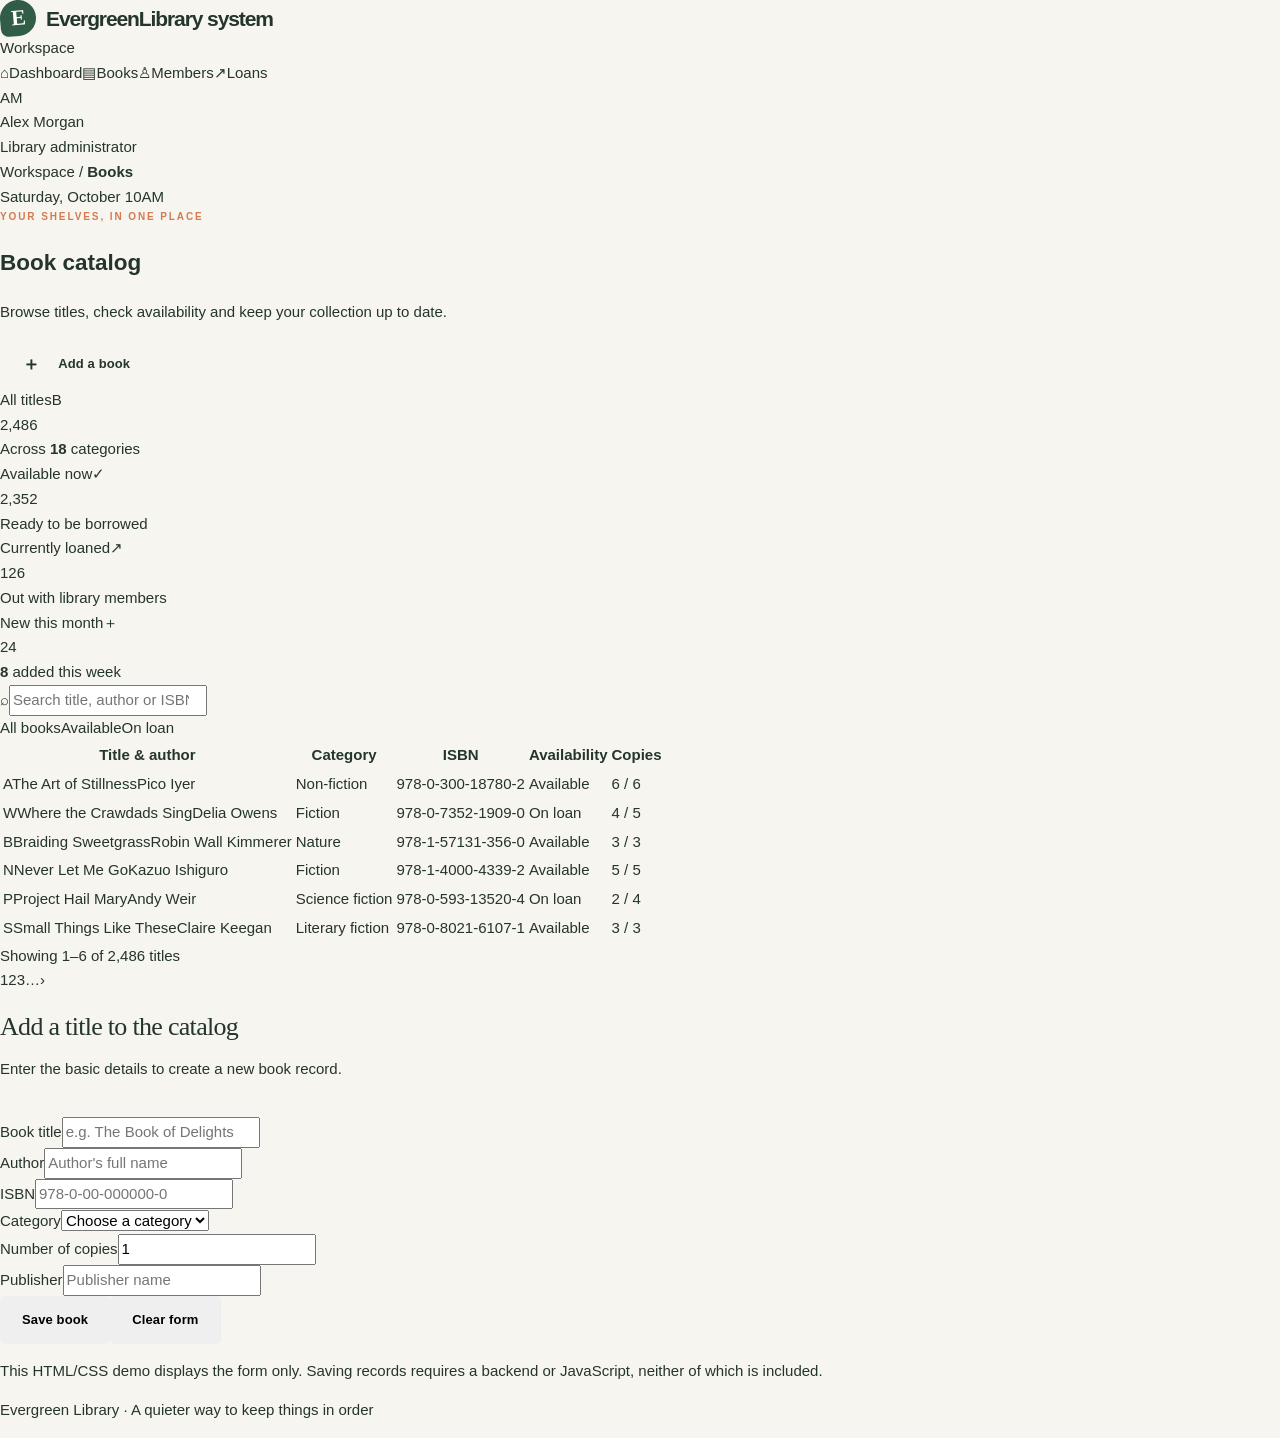
<file: books.html>
<!doctype html>
<html lang="en">
<head><meta charset="utf-8"><meta name="viewport" content="width=device-width, initial-scale=1"><meta name="description" content="Browse and manage the Evergreen Library book catalog."><title>Books | Evergreen Library</title><link rel="stylesheet" href="index.css"></head>
<body><div class="app">
  <aside class="sidebar"><a class="brand" href="index.html"><span class="brand-mark">E</span><span><span class="brand-name">Evergreen</span><span class="brand-caption">Library system</span></span></a><div class="nav-label">Workspace</div><nav class="nav-list" aria-label="Main navigation"><a class="nav-link" href="index.html"><span class="nav-icon">⌂</span>Dashboard</a><a class="nav-link active" href="books.html" aria-current="page"><span class="nav-icon">▤</span>Books</a><a class="nav-link" href="members.html"><span class="nav-icon">♙</span>Members</a><a class="nav-link" href="loans.html"><span class="nav-icon">↗</span>Loans</a></nav><div class="sidebar-bottom"><div class="profile"><div class="avatar">AM</div><div><div class="profile-name">Alex Morgan</div><div class="profile-role">Library administrator</div></div></div></div></aside>
  <main class="main"><header class="topbar"><div class="breadcrumb">Workspace <span aria-hidden="true"> / </span> <strong>Books</strong></div><div class="top-actions"><span class="today">Saturday, October 10</span><span class="top-avatar">AM</span></div></header>
    <div class="content"><section class="page-heading"><div><p class="eyebrow">Your shelves, in one place</p><h1>Book catalog</h1><p class="page-subtitle">Browse titles, check availability and keep your collection up to date.</p></div><a class="button" href="#add-book"><span aria-hidden="true">＋</span>Add a book</a></section>
      <section class="stats" aria-label="Catalog summary"><article class="stat-card"><div class="stat-top"><span>All titles</span><span class="stat-symbol">B</span></div><div class="stat-value">2,486</div><div class="stat-foot">Across <strong>18</strong> categories</div></article><article class="stat-card"><div class="stat-top"><span>Available now</span><span class="stat-symbol">✓</span></div><div class="stat-value">2,352</div><div class="stat-foot">Ready to be borrowed</div></article><article class="stat-card"><div class="stat-top"><span>Currently loaned</span><span class="stat-symbol">↗</span></div><div class="stat-value">126</div><div class="stat-foot">Out with library members</div></article><article class="stat-card"><div class="stat-top"><span>New this month</span><span class="stat-symbol">＋</span></div><div class="stat-value">24</div><div class="stat-foot"><strong>8</strong> added this week</div></article></section>
      <div class="toolbar"><label class="search-box"><span aria-hidden="true">⌕</span><input type="search" placeholder="Search title, author or ISBN…" aria-label="Search the book catalog"></label><div class="filter-group" aria-label="Catalog filters"><a class="filter selected" href="#catalog">All books</a><a class="filter" href="#catalog">Available</a><a class="filter" href="#catalog">On loan</a></div></div>
      <section class="table-card" id="catalog"><div class="table-wrap"><table><thead><tr><th>Title &amp; author</th><th>Category</th><th>ISBN</th><th>Availability</th><th>Copies</th></tr></thead><tbody>
        <tr><td><div class="book-cell"><span class="mini-cover cover-amber">A</span><span><span class="book-title">The Art of Stillness</span><span class="book-author">Pico Iyer</span></span></div></td><td>Non-fiction</td><td>978-0-300-18780-2</td><td><span class="status">Available</span></td><td>6 / 6</td></tr>
        <tr><td><div class="book-cell"><span class="mini-cover cover-blue">W</span><span><span class="book-title">Where the Crawdads Sing</span><span class="book-author">Delia Owens</span></span></div></td><td>Fiction</td><td>978-0-7352-1909-0</td><td><span class="status due">On loan</span></td><td>4 / 5</td></tr>
        <tr><td><div class="book-cell"><span class="mini-cover cover-plum">B</span><span><span class="book-title">Braiding Sweetgrass</span><span class="book-author">Robin Wall Kimmerer</span></span></div></td><td>Nature</td><td>978-1-57131-356-0</td><td><span class="status">Available</span></td><td>3 / 3</td></tr>
        <tr><td><div class="book-cell"><span class="mini-cover cover-rust">N</span><span><span class="book-title">Never Let Me Go</span><span class="book-author">Kazuo Ishiguro</span></span></div></td><td>Fiction</td><td>978-1-4000-4339-2</td><td><span class="status">Available</span></td><td>5 / 5</td></tr>
        <tr><td><div class="book-cell"><span class="mini-cover cover-sage">P</span><span><span class="book-title">Project Hail Mary</span><span class="book-author">Andy Weir</span></span></div></td><td>Science fiction</td><td>978-0-593-13520-4</td><td><span class="status due">On loan</span></td><td>2 / 4</td></tr>
        <tr><td><div class="book-cell"><span class="mini-cover cover-gold">S</span><span><span class="book-title">Small Things Like These</span><span class="book-author">Claire Keegan</span></span></div></td><td>Literary fiction</td><td>978-0-8021-6107-1</td><td><span class="status">Available</span></td><td>3 / 3</td></tr>
      </tbody></table></div><div class="table-footer"><span>Showing 1–6 of 2,486 titles</span><div class="pagination"><span class="page-num current">1</span><span class="page-num">2</span><span class="page-num">3</span><span class="page-num">…</span><span class="page-num">›</span></div></div></section>
      <section class="panel" id="add-book" style="margin-top:18px"><div class="panel-heading"><div><h2>Add a title to the catalog</h2><p>Enter the basic details to create a new book record.</p></div></div><form action="#add-book" method="get"><div class="form-grid"><div class="field"><label for="title">Book title</label><input id="title" name="title" type="text" placeholder="e.g. The Book of Delights" required></div><div class="field"><label for="author">Author</label><input id="author" name="author" type="text" placeholder="Author's full name" required></div><div class="field"><label for="isbn">ISBN</label><input id="isbn" name="isbn" type="text" placeholder="978-0-00-000000-0"></div><div class="field"><label for="category">Category</label><select id="category" name="category"><option>Choose a category</option><option>Fiction</option><option>Non-fiction</option><option>Children's</option><option>Science fiction</option><option>History</option></select></div><div class="field"><label for="copies">Number of copies</label><input id="copies" name="copies" type="number" min="1" value="1"></div><div class="field"><label for="publisher">Publisher</label><input id="publisher" name="publisher" type="text" placeholder="Publisher name"></div></div><div class="form-actions"><button class="button" type="submit">Save book</button><button class="button secondary" type="reset">Clear form</button></div><p class="callout">This HTML/CSS demo displays the form only. Saving records requires a backend or JavaScript, neither of which is included.</p></form></section>
      <p class="page-footer">Evergreen Library · A quieter way to keep things in order</p>
    </div></main>
</div></body></html>
</file>
<file: index.css>
/* Page & Pine Library — shared styles */
:root{--paper:#f7f5ef;--paper-deep:#eeeae0;--white:#fffefa;--ink:#24352b;--green:#315c46;--green-dark:#203d30;--sage:#dfe8dc;--sage-mid:#bdcdbb;--orange:#d47a51;--orange-soft:#f1e1d6;--muted:#76796f;--line:#deddd4;--serif:'Playfair Display',Georgia,serif;--sans:'DM Sans',Arial,sans-serif;--shadow:0 18px 55px rgba(34,48,37,.11);--radius:16px}*{box-sizing:border-box}html{scroll-behavior:smooth}body{margin:0;background:var(--paper);color:var(--ink);font-family:var(--sans);font-size:15px;line-height:1.65;-webkit-font-smoothing:antialiased}img{max-width:100%}a{color:inherit;text-decoration:none}button,input,select,textarea{font:inherit}button{cursor:pointer}::selection{background:#cad9c7;color:var(--green-dark)}.container{width:min(1160px,calc(100% - 52px));margin-inline:auto}.sr-only{position:absolute!important;width:1px;height:1px;padding:0;margin:-1px;overflow:hidden;clip:rect(0,0,0,0);white-space:nowrap;border:0}.site-header{height:82px;background:rgba(247,245,239,.94);position:relative;z-index:5;border-bottom:1px solid rgba(49,92,70,.08)}.nav-wrap{height:100%;display:flex;align-items:center;justify-content:space-between;gap:28px}.brand{display:inline-flex;align-items:center;gap:10px;font-size:21px;font-weight:700;letter-spacing:-1.1px;white-space:nowrap}.brand>span:last-child{line-height:1}.brand i{font-family:var(--serif);font-weight:500;color:var(--orange);font-size:23px}.brand-mark{display:grid;place-items:center;width:36px;height:36px;border-radius:50% 50% 50% 8px;background:var(--green);color:#fff;font-family:var(--serif);font-size:22px;font-weight:600;transform:rotate(-5deg)}.main-nav{display:flex;align-items:center;gap:28px}.main-nav a{font-size:13px;color:#626b60;position:relative;padding:8px 0;transition:color .2s ease}.main-nav a::after{content:"";height:2px;width:0;background:var(--orange);position:absolute;left:0;bottom:2px;transition:width .22s ease}.main-nav a:hover,.main-nav a.active{color:var(--green-dark)}.main-nav a:hover::after,.main-nav a.active::after{width:100%}.button{min-height:48px;display:inline-flex;align-items:center;justify-content:center;gap:18px;padding:0 21px;border:1px solid transparent;border-radius:5px;font-size:13px;font-weight:700;letter-spacing:.01em;transition:transform .22s ease,background .22s ease,color .22s ease,box-shadow .22s ease,border-color .22s ease}.button:hover{transform:translateY(-2px);box-shadow:0 8px 18px rgba(26,53,38,.14)}.button span{font-size:18px;line-height:1}.button-dark{background:var(--green);color:white}.button-dark:hover{background:var(--green-dark)}.button-small{min-height:40px;padding:0 15px;gap:12px}.button-accent{background:var(--orange);color:white}.button-accent:hover{background:#bd6844}.button-outline{background:transparent;border-color:var(--green);color:var(--green)}.button-outline:hover{background:var(--green);color:white}.button-full{width:100%;margin-top:7px}.menu-toggle{display:none;background:none;border:0;padding:9px}.menu-toggle span{display:block;width:22px;height:2px;background:var(--green);margin:5px}
.hero{height:610px;position:relative;overflow:hidden;background:#23392d;color:#fff}.hero-photo{position:absolute;inset:0;background-image:url('assets/library-interior.jpg');background-size:cover;background-position:center 47%;transform:scale(1.015)}.hero-shade{position:absolute;inset:0;background:linear-gradient(90deg,rgba(22,42,31,.9) 0%,rgba(24,44,32,.78) 38%,rgba(23,40,32,.33) 70%,rgba(20,34,27,.1) 100%),linear-gradient(0deg,rgba(20,36,27,.2),transparent 55%)}.hero-content{position:relative;padding-top:104px;z-index:1}.eyebrow{font-size:10px;font-weight:700;text-transform:uppercase;letter-spacing:.19em;color:var(--orange);margin:0 0 14px}.eyebrow-light{color:#e9bc96}.eyebrow-dot{display:inline-block;width:7px;height:7px;background:var(--orange);border-radius:50%;margin-right:9px;vertical-align:1px}.hero h1,.page-hero h1,.account-form-wrap h1{font-family:var(--serif);font-size:clamp(48px,6vw,76px);line-height:1.08;letter-spacing:-2px;font-weight:500;margin:0;max-width:640px}.hero h1 em,.page-hero h1 em,.account-form-wrap h1 em,.section-heading h2 em,.mission-copy h2 em,.contact-details h2 em{font-weight:500;color:#f0b28a}.hero-copy{max-width:420px;margin:20px 0 28px;color:rgba(255,255,255,.79);font-size:15px;line-height:1.75}.hero-search{width:min(560px,100%);height:60px;display:flex;align-items:center;gap:12px;background:#fffefa;border-radius:6px;padding:6px 6px 6px 18px;color:var(--ink);box-shadow:0 12px 38px rgba(0,0,0,.15)}.search-icon{font-size:29px;color:#7b8377;transform:rotate(-15deg)}.hero-search input,.catalog-search input{flex:1;min-width:0;border:0;outline:0;color:var(--ink);background:transparent;font-size:13px}.hero-search input::placeholder,.catalog-search input::placeholder{color:#9a9c94}.hero-search .button{min-height:48px;white-space:nowrap}.hero-note{display:flex;align-items:center;gap:12px;margin-top:24px;color:rgba(255,255,255,.73);font-size:11px}.hero-note strong{color:white}.avatar-stack{display:flex;padding-left:3px}.avatar-stack i{font-style:normal;width:24px;height:24px;border:2px solid #35493c;border-radius:50%;margin-left:-4px;display:grid;place-items:center;font-size:9px;background:#deb28b;color:#293e30}.avatar-stack i:nth-child(2){background:#a7b7a0}.avatar-stack i:nth-child(3){background:#d8d1b4}.hero-index{position:absolute;bottom:32px;right:max(26px,calc((100% - 1160px)/2));display:flex;align-items:center;gap:12px;font-size:10px;letter-spacing:.1em;color:rgba(255,255,255,.67)}.hero-index span:first-child{color:white}.index-line{width:48px;height:1px;background:rgba(255,255,255,.5)}
.section{padding-top:91px;padding-bottom:91px}.section-heading,.catalog-toolbar,.panel-heading{display:flex;justify-content:space-between;align-items:end;gap:24px;margin-bottom:32px}.section-heading h2,.catalog-toolbar h2,.panel-heading h2,.contact-details h2,.form-card h2,.mission-copy h2{font-family:var(--serif);font-size:clamp(30px,4vw,42px);line-height:1.2;font-weight:500;letter-spacing:-.7px;margin:0}.section-heading h2 em{color:var(--green);font-style:italic}.text-link{font-size:12px;font-weight:700;color:var(--green);display:inline-flex;align-items:center;gap:12px;white-space:nowrap}.text-link span{font-size:16px;transition:transform .2s}.text-link:hover span{transform:translate(3px,-2px)}.book-grid{display:grid;grid-template-columns:repeat(4,minmax(0,1fr));gap:27px}.book-card{min-width:0}.book-cover{height:270px;position:relative;display:flex;flex-direction:column;justify-content:space-between;overflow:hidden;padding:25px 20px 19px;color:#fff;box-shadow:0 8px 22px rgba(34,48,37,.16);transition:transform .25s ease,box-shadow .25s ease}.book-card:hover .book-cover{transform:translateY(-5px) rotate(-.5deg);box-shadow:0 15px 28px rgba(34,48,37,.2)}.book-cover:before{content:"";position:absolute;inset:0 auto 0 0;width:9px;background:linear-gradient(90deg,rgba(0,0,0,.25),rgba(255,255,255,.15),transparent)}.book-cover:after{content:"";position:absolute;inset:9px;border:1px solid rgba(255,255,255,.23);pointer-events:none}.cover-kicker,.cover-title,.cover-author{position:relative;z-index:1}.cover-kicker{font-size:8px;letter-spacing:.15em;font-weight:700;line-height:1.35}.cover-title{font-family:var(--serif);font-size:clamp(22px,2.4vw,31px);line-height:1.04;letter-spacing:-.5px;text-shadow:0 2px 10px rgba(0,0,0,.12)}.cover-author{font-size:8px;font-weight:700;letter-spacing:.14em}.cover-midnight{background:radial-gradient(ellipse at 70% 25%,#f2bb70 0 5%,transparent 6%),radial-gradient(ellipse at 68% 26%,#a96f42 0 23%,transparent 24%),linear-gradient(155deg,#183c3b,#245958 52%,#173332)}.cover-midnight:after{border-color:rgba(239,198,137,.4)}.cover-sweetgrass{background:radial-gradient(ellipse at 50% 40%,#c5c274 0 7%,transparent 8%),radial-gradient(ellipse at 57% 48%,#758f48 0 20%,transparent 21%),linear-gradient(135deg,#c9a85f,#4e663b 60%,#203d30)}.cover-sweetgrass .cover-title{font-size:27px}.cover-tomorrow{background:radial-gradient(circle at 72% 32%,rgba(255,222,160,.9) 0 3%,transparent 4%),radial-gradient(circle at 70% 34%,#bd7452 0 19%,transparent 20%),linear-gradient(145deg,#cd966e,#b57457 48%,#893f42)}.cover-tomorrow .cover-title{font-size:23px}.cover-creative{background:radial-gradient(ellipse at 52% 49%,#eddfb9 0 3%,transparent 4%),radial-gradient(ellipse at 54% 51%,#bf8050 0 25%,transparent 26%),linear-gradient(135deg,#345145,#152f2b)}.cover-creative .cover-title{font-size:32px}.cover-piranesi{background:radial-gradient(ellipse at 50% 42%,#d8c7a2 0 3%,transparent 4%),linear-gradient(0deg,#173f45,#678c7e 48%,#c3b290)}.cover-history{background:radial-gradient(circle at 73% 29%,#eabf63 0 3%,transparent 4%),radial-gradient(circle at 73% 31%,#b37846 0 16%,transparent 17%),linear-gradient(145deg,#314b55,#477b7b 52%,#153d3f)}.cover-history .cover-title{font-size:24px}.cover-stillness{background:radial-gradient(circle at 50% 49%,#fff6d4 0 8%,transparent 9%),radial-gradient(circle at 51% 47%,#e5af60 0 21%,transparent 22%),linear-gradient(140deg,#75857b,#45695e 54%,#293f39)}.cover-stillness .cover-title{font-size:25px}.cover-trees{background:radial-gradient(ellipse at 50% 32%,#c4b277 0 4%,transparent 5%),radial-gradient(ellipse at 52% 34%,#617747 0 28%,transparent 29%),linear-gradient(145deg,#344f37,#81915b 56%,#263d31)}.cover-trees .cover-title{font-size:27px}.book-meta{display:flex;justify-content:space-between;gap:8px;align-items:flex-start;padding-top:14px}.book-category{font-size:9px;letter-spacing:.12em;color:#889083;font-weight:700}.book-meta h3{font-family:var(--serif);font-size:16px;line-height:1.28;font-weight:600;margin:4px 0 2px}.book-meta p{color:var(--muted);font-size:12px;margin:0}.save-button{flex:0 0 31px;height:31px;border:1px solid var(--line);border-radius:50%;background:transparent;color:var(--green);font-size:19px;line-height:1;transition:background .2s,color .2s,transform .2s}.save-button:hover,.save-button.is-saved{background:var(--orange-soft);color:#b65437;transform:scale(1.08)}.category-band{background:#e8e9df;padding:52px 0}.category-inner{display:flex;align-items:center;justify-content:space-between;gap:40px}.category-inner h2{font:500 30px/1.2 var(--serif);margin:0;letter-spacing:-.4px}.category-pills{display:flex;flex-wrap:wrap;gap:10px}.category-pills a{display:flex;gap:22px;align-items:center;padding:11px 15px;border:1px solid #d0d2c6;border-radius:99px;font-size:12px;color:#415344;background:rgba(255,255,255,.3);transition:background .2s,transform .2s,border-color .2s}.category-pills a span{color:var(--orange)}.category-pills a:hover{background:white;border-color:white;transform:translateY(-2px)}.mission-section{display:grid;grid-template-columns:.9fr 1fr;gap:100px;align-items:center}.mission-art{min-height:345px;background:linear-gradient(135deg,#dce5d7,#b8cdb6);position:relative;overflow:hidden;display:grid;place-items:center;border-radius:4px}.mission-art:before,.mission-art:after{content:"";position:absolute;border:1px solid rgba(49,92,70,.2);border-radius:50%;width:310px;height:310px}.mission-art:after{width:245px;height:245px}.mission-stamp{position:relative;z-index:1;width:156px;height:156px;border-radius:50%;display:grid;place-content:center;text-align:center;background:var(--green);color:#f4edda;font:600 19px/1.32 var(--serif);letter-spacing:.1em;transform:rotate(-10deg);box-shadow:0 15px 30px rgba(36,64,46,.2)}.mission-leaf{position:absolute;color:#829a78;font-size:65px}.leaf-one{left:13%;top:16%;transform:rotate(20deg)}.leaf-two{right:12%;bottom:11%;font-size:85px;transform:rotate(-18deg);color:#a5b79a}.mission-copy h2{max-width:475px;font-size:44px}.mission-copy h2 em{color:var(--green)}.mission-copy>p:not(.eyebrow){color:#71766d;font-size:14px;max-width:480px;margin:19px 0 28px}.stat-row{display:flex;gap:36px;border-top:1px solid var(--line);padding:22px 0 24px;margin-bottom:7px}.stat-row div{display:flex;flex-direction:column}.stat-row strong{font:600 22px var(--serif);color:var(--green)}.stat-row span{font-size:10px;color:var(--muted)}.quote-strip{background:var(--green);color:white;padding:58px 0}.quote-content{text-align:center;position:relative}.quote-mark{font:72px/.7 var(--serif);color:#e1a37b;display:block}.quote-content blockquote{font:italic 29px/1.4 var(--serif);margin:7px 0 12px}.quote-credit{font-size:9px;letter-spacing:.19em;color:#d8ddcf;margin:0}
.site-footer{background:#1f392d;color:#fff}.footer-main{padding:38px 0 31px;display:flex;align-items:center;justify-content:space-between;gap:25px}.brand-light{color:#fff}.brand-light .brand-mark{background:#e9a77c;color:#274332}.footer-main>p{margin:0;color:#cad2c9;font-size:12px}.footer-links{display:flex;gap:20px;flex-wrap:wrap}.footer-links a{font-size:11px;color:#d7ddd5;transition:color .2s}.footer-links a:hover{color:#e9a77c}.footer-bottom{border-top:1px solid rgba(255,255,255,.13);padding:15px 0;display:flex;justify-content:space-between;color:#aebbb0;font-size:10px}
.page-hero{background:#e7e9df;padding:73px 0 68px}.page-hero .eyebrow{margin-bottom:11px}.page-hero h1{font-size:56px;color:var(--ink)}.page-hero h1 em{color:var(--green)}.page-hero>div>p:last-of-type{color:#747a70;margin:12px 0 0;font-size:14px}.catalog-search{display:flex;align-items:center;gap:13px;max-width:620px;height:58px;background:#fffefa;border:1px solid #e1e2d8;padding:5px 5px 5px 17px;border-radius:5px;margin-top:26px}.catalog-search>span{font-size:28px;color:var(--green)}.catalog-search .button{min-height:46px}.catalog-section{padding-top:62px}.catalog-toolbar{margin-bottom:23px}.catalog-toolbar h2{font-size:34px}.results-count{font-size:11px;color:var(--muted)}.filter-row{display:flex;gap:9px;flex-wrap:wrap;margin-bottom:29px}.filter-chip{border:1px solid var(--line);border-radius:99px;background:transparent;color:#61695f;padding:8px 15px;font-size:11px;transition:all .2s}.filter-chip:hover,.filter-chip.active{border-color:var(--green);background:var(--green);color:white}.catalog-grid{row-gap:40px}.catalog-card .book-cover{height:295px}.button-borrow{width:100%;min-height:39px;margin-top:12px;padding:0 12px;background:transparent;border:1px solid #cbd4c8;color:var(--green);font-size:11px;justify-content:space-between}.button-borrow span{font-size:16px}.button-borrow:hover,.button-borrow.is-borrowed{background:var(--green);border-color:var(--green);color:#fff}.empty-state{background:white;padding:24px;border-radius:8px;color:var(--muted);text-align:center}.demo-note{margin-top:38px;color:#777d72;font-size:11px;background:#eeeee5;padding:13px 16px;border-radius:5px}.demo-note span{color:var(--orange);margin-right:5px}
.account-page{min-height:100vh;display:flex;flex-direction:column}.account-page .site-header{flex:0 0 82px}.account-page .nav-wrap{justify-content:space-between}.back-link{font-size:12px;color:var(--green);font-weight:600}.back-link:hover{color:var(--orange)}.account-main{flex:1;display:grid;place-items:center;padding-top:50px;padding-bottom:55px}.account-card{width:min(900px,100%);min-height:530px;background:var(--white);display:grid;grid-template-columns:.85fr 1.15fr;box-shadow:var(--shadow);border-radius:8px;overflow:hidden}.account-illustration{background:#dfe8dc;display:flex;flex-direction:column;justify-content:center;align-items:center;gap:26px;position:relative;overflow:hidden}.account-illustration:before,.account-illustration:after{content:"";position:absolute;border:1px solid rgba(49,92,70,.2);width:310px;height:310px;border-radius:50%}.account-illustration:after{width:255px;height:255px}.illustration-book{position:relative;z-index:1;width:145px;height:196px;background:linear-gradient(120deg,#274d3c,#477d58);box-shadow:10px 12px 25px #78917a;display:grid;place-items:center;text-align:center;color:#eee5c9;font:500 23px/1.3 var(--serif);transform:rotate(-5deg)}.illustration-book:before{content:"";position:absolute;inset:8px;border:1px solid rgba(239,226,185,.5)}.account-illustration>p{position:relative;z-index:1;text-align:center;font:italic 19px/1.4 var(--serif);color:var(--green);margin:0}.account-form-wrap{padding:61px 58px}.account-form-wrap h1{font-size:44px;color:var(--ink)}.account-form-wrap h1 em{color:var(--green)}.form-intro{font-size:13px;color:var(--muted);margin:9px 0 23px}.form-stack{display:flex;flex-direction:column;gap:9px}.form-stack label,.rating-field legend{font-size:11px;font-weight:700;color:#465447;margin-top:5px}.form-stack input,.form-stack select,.form-stack textarea{width:100%;border:1px solid #dedfd6;background:#fffefa;border-radius:4px;padding:12px 13px;color:var(--ink);font-size:12px;outline:none;transition:border-color .2s,box-shadow .2s}.form-stack textarea{resize:vertical;min-height:105px}.form-stack input:focus,.form-stack select:focus,.form-stack textarea:focus{border-color:#86a08a;box-shadow:0 0 0 3px rgba(72,119,83,.1)}.form-message{min-height:18px;margin:0;color:var(--green);font-size:12px}.privacy-note{font-size:10px;line-height:1.5;color:#898d83;margin:4px 0 0}.account-footer{display:flex;justify-content:space-between;width:min(1160px,calc(100% - 52px));margin:0 auto;padding:15px 0 23px;color:#868b81;font-size:10px}.account-footer a{color:var(--green)}
.profile-layout{display:grid;grid-template-columns:280px 1fr;gap:32px;align-items:start}.profile-card,.profile-panel{background:var(--white);padding:26px;border:1px solid #e7e5dc;border-radius:7px}.profile-card{text-align:center;display:flex;flex-direction:column;align-items:center}.profile-avatar{width:76px;height:76px;border-radius:50%;display:grid;place-items:center;background:#dfe8dc;color:var(--green);font:500 31px var(--serif);margin:2px auto 19px;border:4px solid #f3f1e9}.profile-card .eyebrow{margin-bottom:5px}.profile-card h2{font:500 25px var(--serif);margin:0}.profile-email{font-size:11px;color:var(--muted);margin:3px 0 17px;overflow-wrap:anywhere}.member-since{font-size:10px;background:#eff3eb;padding:7px 10px;border-radius:99px;color:#537254;margin-bottom:18px}.status-dot{display:inline-block;width:7px;height:7px;border-radius:50%;background:#76a66c;margin-right:5px}.profile-card .text-link{font-size:10px}.text-button{border:0;background:none;color:#9a5d4a;font-size:11px;margin-top:12px}.profile-main{min-width:0}.profile-stats{display:grid;grid-template-columns:repeat(3,1fr);gap:13px;margin-bottom:19px}.profile-stats>div{background:#e9ece3;border-radius:6px;padding:17px 18px;display:flex;flex-direction:column;gap:5px}.profile-stats span{font-size:10px;color:#71766d}.profile-stats strong{font:500 25px var(--serif);color:var(--green)}.profile-panel{margin-bottom:18px}.panel-heading{margin:0 0 20px;align-items:center}.panel-heading .eyebrow{margin-bottom:4px}.panel-heading h2{font-size:26px}.panel-heading .text-link{font-size:10px}.empty-reading{font-size:12px;color:var(--muted);padding:14px;background:#f6f5ef;border-radius:4px}.borrowed-item{display:flex;justify-content:space-between;align-items:center;gap:12px;padding:13px 0;border-top:1px solid var(--line)}.borrowed-item:first-child{border-top:0}.borrowed-item strong{font:500 16px var(--serif)}.borrowed-item span{display:block;font-size:10px;color:var(--muted)}.return-button{border:1px solid #d4ddd1;border-radius:4px;background:transparent;color:var(--green);padding:6px 9px;font-size:10px}.return-button:hover{background:var(--green);color:white}.profile-tip{display:flex;gap:15px;align-items:flex-start;background:#f0eee4}.tip-icon{font-size:22px;color:var(--orange)}.profile-tip .eyebrow{margin:0 0 4px}.profile-tip h3{font:500 18px var(--serif);margin:0}.profile-tip p:last-child{font-size:11px;color:var(--muted);margin:5px 0 0}
.contact-layout{display:grid;grid-template-columns:1fr 1fr;gap:80px;align-items:start}.contact-details{padding:10px 0}.contact-details h2{max-width:410px}.contact-details h2 em{color:var(--green)}.contact-blurb{color:var(--muted);max-width:410px;font-size:13px;margin:15px 0 28px}.contact-item{display:flex;gap:14px;margin:19px 0}.contact-icon{flex:0 0 37px;height:37px;border-radius:50%;display:grid;place-items:center;background:#e4e9dd;color:var(--green);font-size:18px}.contact-item strong{font-size:12px}.contact-item p{font-size:11px;color:var(--muted);line-height:1.7;margin:3px 0 0}.contact-item a:hover{color:var(--orange)}.contact-note{background:#e9ece3;padding:14px 16px;margin-top:26px;font-size:11px;color:#526252}.contact-note span{color:var(--orange);margin-right:6px}.form-card{background:var(--white);border:1px solid #e7e5dc;padding:30px 34px;border-radius:7px;box-shadow:0 8px 28px rgba(34,48,37,.04)}.form-card>.eyebrow{margin-bottom:5px}.form-card h2{font-size:28px;margin-bottom:9px}.form-card .button{margin-top:8px}.feedback-layout{display:grid;grid-template-columns:.8fr 1.2fr;gap:90px;align-items:start}.feedback-aside{padding:28px 10px 0 0}.feedback-quote-mark{font:82px/.6 var(--serif);color:#d88e66}.feedback-aside blockquote{font:italic 27px/1.45 var(--serif);margin:12px 0 20px;color:var(--green-dark)}.feedback-aside .quote-credit{color:#85897e}.feedback-aside-rule{width:42px;height:2px;background:var(--orange);margin:25px 0}.feedback-aside>p:last-child{font-size:12px;color:var(--muted);max-width:320px}.rating-field{padding:0;margin:5px 0 6px;border:0}.rating-field legend{margin-bottom:7px}.rating-options{display:flex;gap:9px}.rating-options label{cursor:pointer;text-align:center;display:flex;flex-direction:column;align-items:center;gap:0!important;margin:0!important}.rating-options input{position:absolute;opacity:0;width:1px!important;height:1px}.rating-options label span{display:grid;place-items:center;width:39px;height:39px;border:1px solid #dedfd6;border-radius:50%;font-size:22px;color:#c5c7bc;transition:all .2s}.rating-options label:hover span,.rating-options input:checked+span{color:#d18b3e;border-color:#e0bd80;background:#fcf5e8;transform:scale(1.05)}.rating-options small{font-size:8px;color:#898d83;margin-top:4px;font-weight:500}
@media(max-width:960px){.main-nav{gap:16px}.main-nav a{font-size:12px}.book-grid{gap:19px}.book-cover{height:240px;padding:21px 15px 17px}.cover-title{font-size:25px}.mission-section{gap:50px}.contact-layout,.feedback-layout{gap:40px}.footer-main{flex-wrap:wrap}.footer-main>p{display:none}}
@media(max-width:740px){.container{width:min(100% - 36px,600px)}.site-header{height:70px}.nav-wrap{gap:12px}.brand{font-size:19px}.brand-mark{width:33px;height:33px}.menu-toggle{display:block;margin-left:auto}.main-nav{display:none;position:absolute;top:69px;left:0;right:0;padding:14px 24px 20px;background:var(--paper);box-shadow:0 14px 20px rgba(27,46,34,.12);flex-direction:column;align-items:stretch;gap:4px}.main-nav.open{display:flex}.main-nav a{padding:9px 0;font-size:13px}.header-login{display:none}.hero{height:570px}.hero-photo{background-position:58% center}.hero-shade{background:linear-gradient(90deg,rgba(22,42,31,.88),rgba(23,41,31,.65) 74%,rgba(23,41,31,.3))}.hero-content{padding-top:80px}.hero h1{font-size:54px}.hero-copy{font-size:13px;max-width:360px}.hero-search{height:auto;min-height:56px;gap:8px;padding-left:12px}.hero-search .button{padding:0 12px;font-size:11px;gap:8px}.hero-search input{font-size:11px}.hero-index{right:18px}.section{padding-top:65px;padding-bottom:65px}.section-heading{align-items:start;flex-direction:column;gap:13px;margin-bottom:23px}.section-heading h2{font-size:34px}.book-grid{grid-template-columns:repeat(2,minmax(0,1fr));gap:27px 16px}.book-cover{height:clamp(210px,56vw,300px);padding:21px 16px 16px}.cover-title{font-size:clamp(22px,6vw,31px)}.cover-tomorrow .cover-title,.cover-history .cover-title,.cover-stillness .cover-title,.cover-trees .cover-title{font-size:clamp(19px,5.1vw,26px)}.book-meta h3{font-size:15px}.category-inner{align-items:start;flex-direction:column;gap:20px}.category-inner h2{font-size:26px}.category-pills{gap:8px}.category-pills a{padding:9px 12px;gap:12px;font-size:10px}.mission-section{grid-template-columns:1fr;gap:34px}.mission-art{min-height:270px}.mission-copy h2{font-size:37px}.stat-row{gap:19px}.stat-row strong{font-size:20px}.stat-row span{font-size:9px}.quote-content blockquote{font-size:23px}.footer-main{align-items:flex-start;flex-direction:column;gap:18px}.footer-links{gap:14px}.footer-bottom{width:min(100% - 36px,600px)}.page-hero{padding:52px 0 48px}.page-hero h1{font-size:44px}.page-hero>div>p:last-of-type{font-size:12px}.catalog-search{height:54px}.catalog-search .button{padding:0 13px;font-size:11px}.catalog-search input{font-size:11px}.catalog-section{padding-top:43px}.catalog-toolbar{align-items:start}.catalog-toolbar h2{font-size:28px}.catalog-card .book-cover{height:clamp(220px,59vw,310px)}.button-borrow{font-size:10px}.account-page .site-header{height:70px;flex-basis:70px}.account-main{padding-top:28px;padding-bottom:28px}.account-card{grid-template-columns:1fr}.account-illustration{min-height:200px;gap:12px}.illustration-book{width:95px;height:125px;font-size:16px}.account-illustration:before{width:220px;height:220px}.account-illustration:after{width:180px;height:180px}.account-illustration>p{font-size:15px}.account-form-wrap{padding:32px 25px}.account-form-wrap h1{font-size:38px}.account-footer{width:calc(100% - 36px)}.profile-layout{grid-template-columns:1fr;gap:18px}.profile-card{padding:21px}.profile-stats{gap:8px}.profile-stats>div{padding:13px 10px}.profile-stats span{font-size:9px}.profile-stats strong{font-size:21px}.profile-panel{padding:20px}.contact-layout,.feedback-layout{grid-template-columns:1fr;gap:30px}.contact-details{padding:0}.form-card{padding:24px 20px}.feedback-aside{padding:0}.feedback-aside blockquote{font-size:24px}.feedback-aside-rule{margin:19px 0}.rating-options{justify-content:space-between;gap:4px}.rating-options label span{width:36px;height:36px}}
@media(max-width:390px){.container{width:calc(100% - 28px)}.brand{font-size:17px}.hero h1{font-size:46px}.hero-search{gap:5px}.hero-search .button{padding:0 9px}.hero-search .button span{display:none}.book-cover{padding:19px 13px 14px}.cover-title{font-size:21px}.cover-kicker,.cover-author{font-size:7px}.book-meta h3{font-size:14px}.book-meta p{font-size:11px}.stat-row{gap:12px}.stat-row span{max-width:80px}.footer-bottom{width:calc(100% - 28px)}.page-hero h1{font-size:39px}}
@media(prefers-reduced-motion:reduce){*,*::before,*::after{scroll-behavior:auto!important;transition:none!important;animation:none!important}}
</file>
